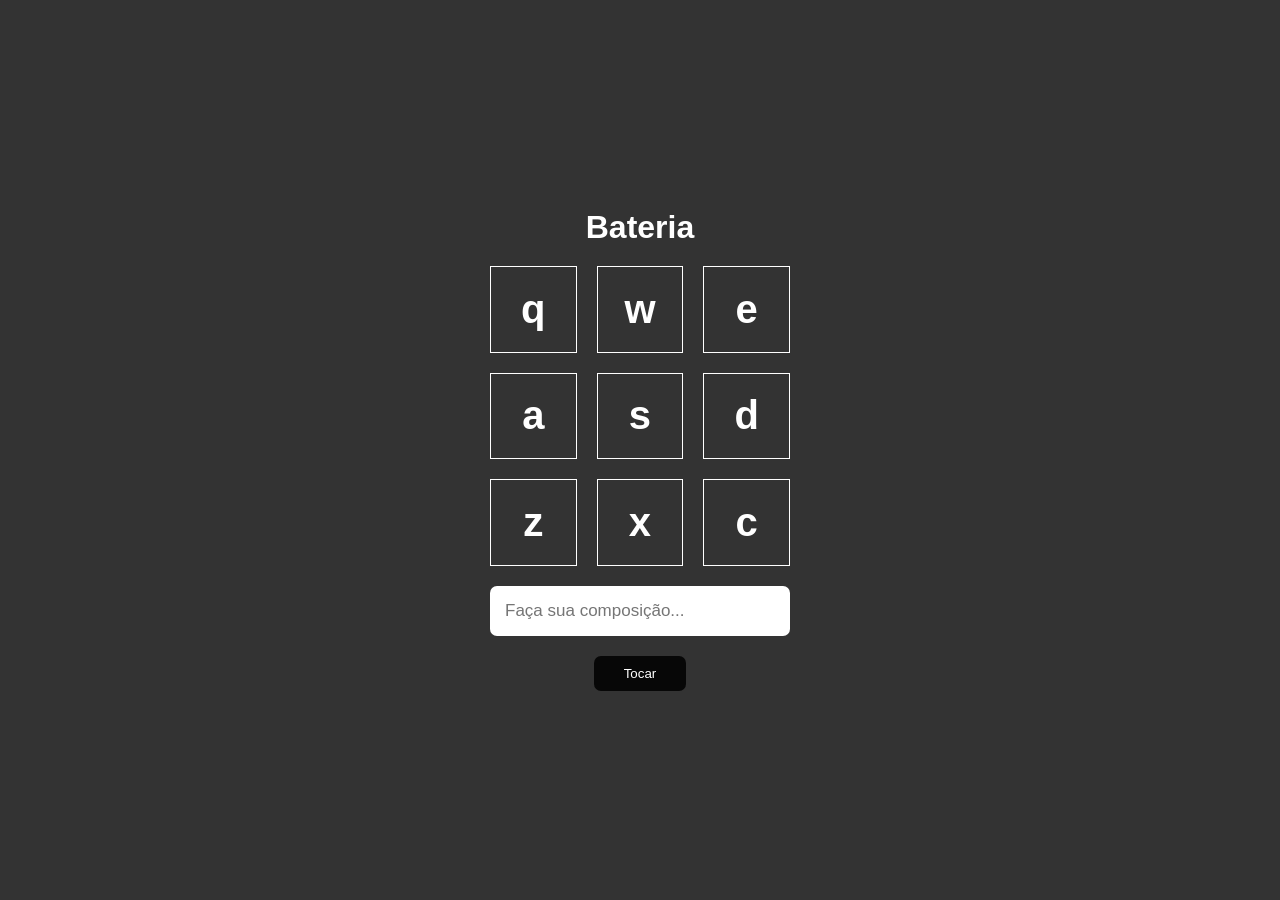
<file: projeto01-bateria/index.html>
<!DOCTYPE html>
<html lang="pt-br">
<head>
    <meta charset="UTF-8">
    <meta name="viewport" content="width=device-width, initial-scale=1.0">
    <title>Bateria</title>
    <link rel="stylesheet" href="assets/css/style.css">
</head>
<body>
    <main>
        <h1>Bateria</h1>
        <section>
            <div class="keys">
                <div data-key="keyq" class="key">q</div>
                <div data-key="keyw" class="key">w</div>
                <div data-key="keye" class="key">e</div>
                <div data-key="keya" class="key">a</div>
                <div data-key="keys" class="key">s</div>
                <div data-key="keyd" class="key">d</div>
                <div data-key="keyz" class="key">z</div>
                <div data-key="keyx" class="key">x</div>
                <div data-key="keyc" class="key">c</div>
            </div>
            <div class="painelComposition">
                <input type="text" id="musica" placeholder="Faça sua composição...">
                <button class="tocar">Tocar</button>
            </div>
        </section>
    </main>

    <audio id="s_keyq" src="sounds/keyq.wav"></audio>
    <audio id="s_keyw" src="sounds/keyw.wav"></audio>
    <audio id="s_keye" src="sounds/keye.wav"></audio>
    <audio id="s_keya" src="sounds/keya.wav"></audio>
    <audio id="s_keys" src="sounds/keys.wav"></audio>
    <audio id="s_keyd" src="sounds/keyd.wav"></audio>
    <audio id="s_keyz" src="sounds/keyz.wav"></audio>
    <audio id="s_keyx" src="sounds/keyx.wav"></audio>
    <audio id="s_keyc" src="sounds/keyc.wav"></audio>

    <script src="assets/js/script.js"></script>
</body>
</html>
</file>
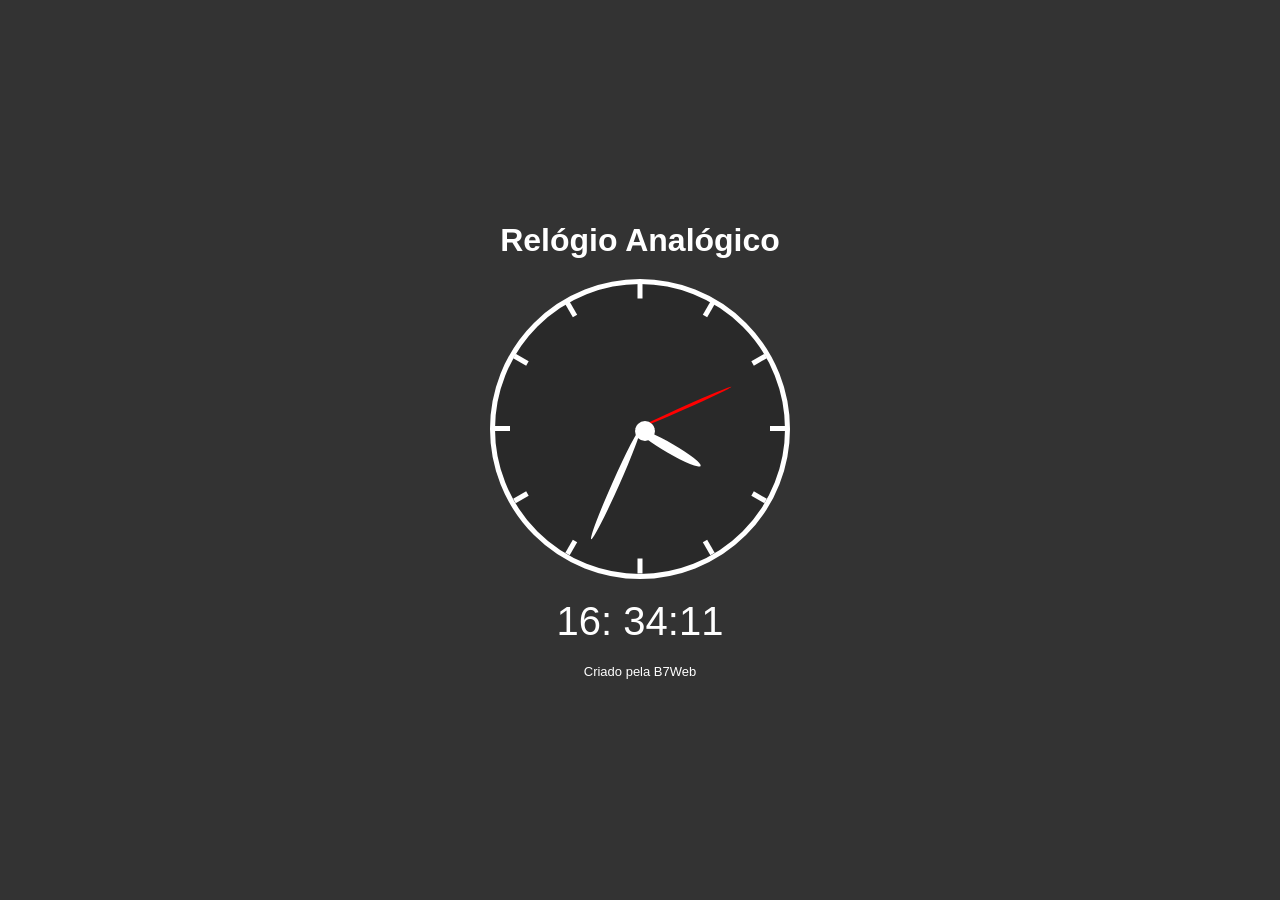
<file: projeto02-relogio/index.html>
<!DOCTYPE html>
<html lang="pt">
<head>
    <meta charset="UTF-8">
    <meta http-equiv="X-UA-Compatible" content="IE=edge">
    <meta name="viewport" content="width=device-width, initial-scale=1.0">
    <title>Relógio Analógico</title>
    <link rel="stylesheet" href="style.css" />
</head>
<body>
    <h1>Relógio Analógico</h1>

    <div class="relogio">
        <div class="riscos">
            <div class="risco" style="transform: rotate(0deg)"><div class="ponto"></div></div>
            <div class="risco" style="transform: rotate(30deg)"><div class="ponto"></div></div>
            <div class="risco" style="transform: rotate(60deg)"><div class="ponto"></div></div>
            <div class="risco" style="transform: rotate(90deg)"><div class="ponto"></div></div>
            <div class="risco" style="transform: rotate(120deg)"><div class="ponto"></div></div>
            <div class="risco" style="transform: rotate(150deg)"><div class="ponto"></div></div>
            <div class="risco" style="transform: rotate(180deg)"><div class="ponto"></div></div>
            <div class="risco" style="transform: rotate(210deg)"><div class="ponto"></div></div>
            <div class="risco" style="transform: rotate(240deg)"><div class="ponto"></div></div>
            <div class="risco" style="transform: rotate(270deg)"><div class="ponto"></div></div>
            <div class="risco" style="transform: rotate(300deg)"><div class="ponto"></div></div>
            <div class="risco" style="transform: rotate(330deg)"><div class="ponto"></div></div>
        </div>
        <div class="ponteiros">
            <div class="p p_s"></div>
            <div class="p p_m"></div>
            <div class="p p_h"></div>
            <div class="encaixe"></div>
        </div>
    </div>
    <div class="digital">--:--:--</div>

    <footer>Criado pela B7Web</footer>

    <script src="script.js"></script>
</body>
</html>
</file>
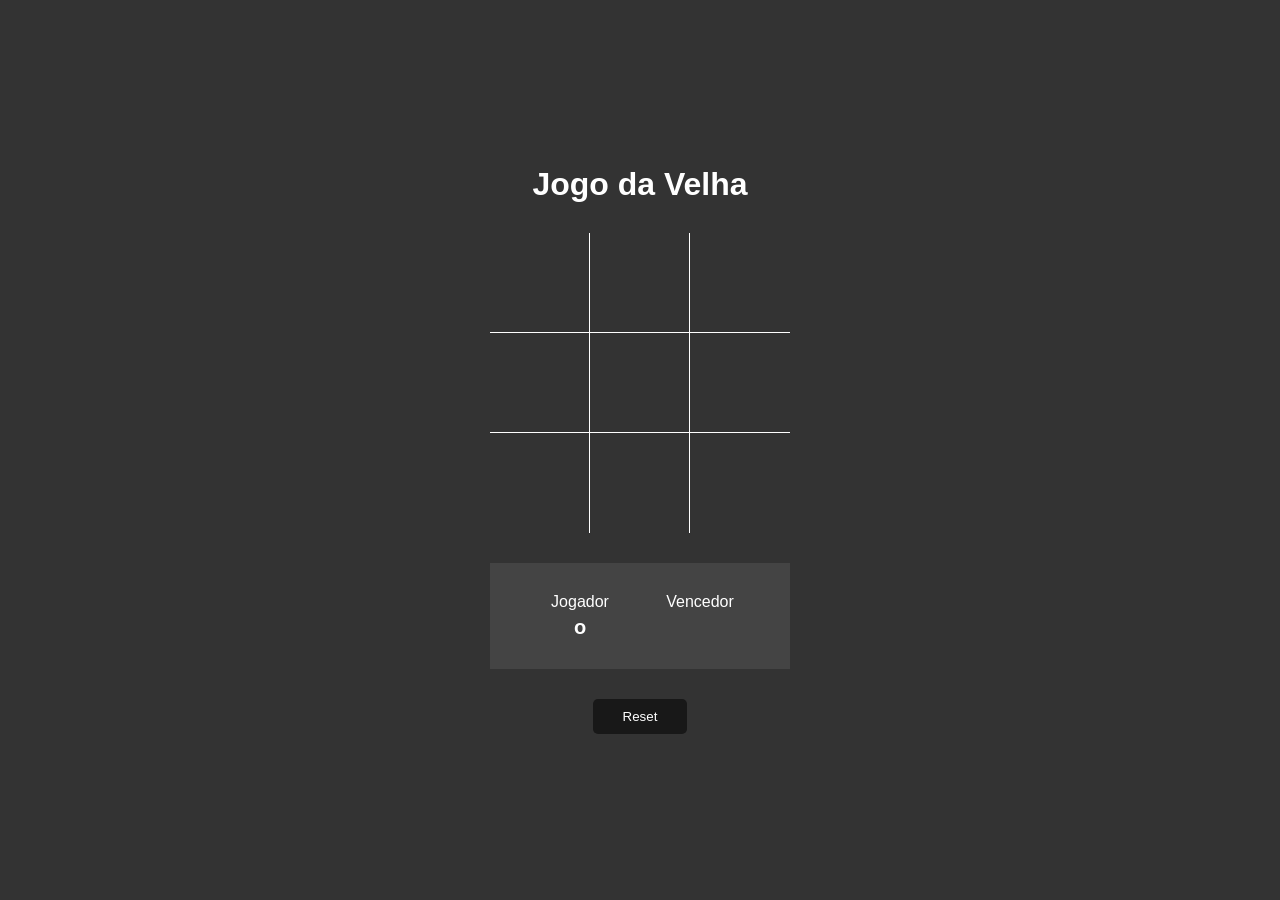
<file: projeto04-jogo-da-velha/index.html>
<!DOCTYPE html>
<html lang="pt-br">
<head>
    <meta charset="UTF-8">
    <meta name="viewport" content="width=device-width, initial-scale=1.0">
    <title>Jogo da velha</title>
    <link rel="stylesheet" href="assets/css/style.css">
</head>
<body>
    <main>
        <h1>Jogo da Velha</h1>
        <div class="areas">
            <div data-area="a1" class="area b r"></div>
            <div data-area="a2" class="area b r"></div>
            <div data-area="a3" class="area b"></div>
            <div data-area="b1" class="area b r"></div>
            <div data-area="b2" class="area b r"></div>
            <div data-area="b3" class="area b"></div>
            <div data-area="c1" class="area r"></div>
            <div data-area="c2" class="area r"></div>
            <div data-area="c3" class="area"></div>
        </div>

        <div class="painelControle">
            <div class="jogadorVez">
                <div class="tituloJogador">Jogador</div>
                <div class="vez">--</div>
            </div>
            <div class="Resultado">
                <div class="tituloResultado">Vencedor</div>
                <div class="resultado">--</div>
            </div>
        </div>
        <div class="btn">
            <button class="reset">Reset</button>
        </div>
    </main>

    <script src="assets/js/script.js"></script>
</body>
</html>
</file>
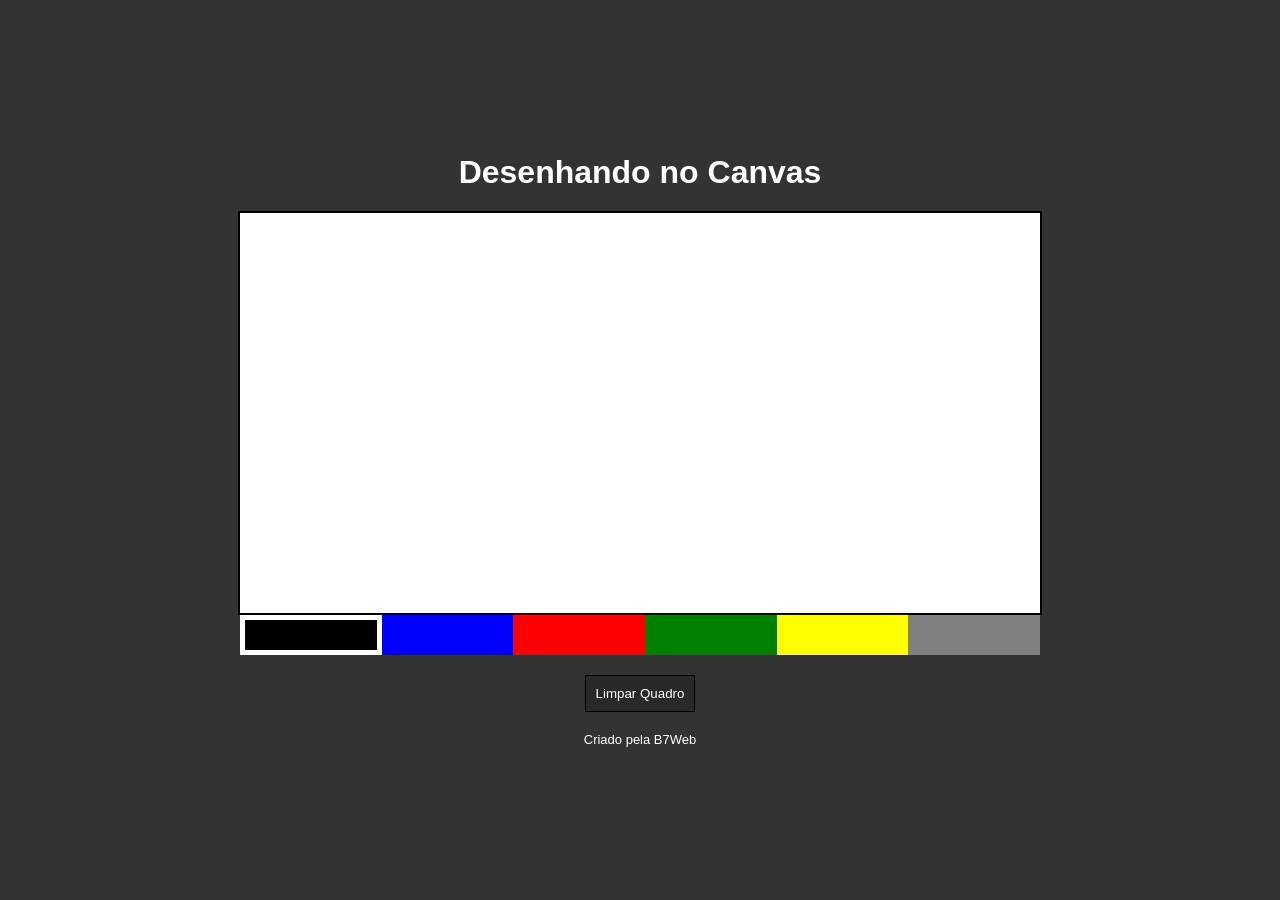
<file: projeto05-quadro-de-desenho/index.html>
<!DOCTYPE html>
<html lang="pt">
<head>
    <meta charset="UTF-8">
    <meta http-equiv="X-UA-Compatible" content="IE=edge">
    <meta name="viewport" content="width=device-width, initial-scale=1.0">
    <title>Desenhando no Canvas</title>
    <link rel="stylesheet" href="style.css" />
</head>
<body>
    <h1>Desenhando no Canvas</h1>

    <canvas id="tela" width="800" height="400"></canvas>

    <div class="colorArea">
        <div data-color="black" style="background-color: black" class="color active"></div>
        <div data-color="blue" style="background-color: blue" class="color"></div>
        <div data-color="red" style="background-color: red" class="color"></div>
        <div data-color="green" style="background-color: green" class="color"></div>
        <div data-color="yellow" style="background-color: yellow" class="color"></div>
        <div data-color="gray" style="background-color: gray" class="color"></div>
    </div>

    <button class="clear">Limpar Quadro</button>

    <footer>Criado pela B7Web</footer>

    <script src="script.js"></script>
</body>
</html>
</file>
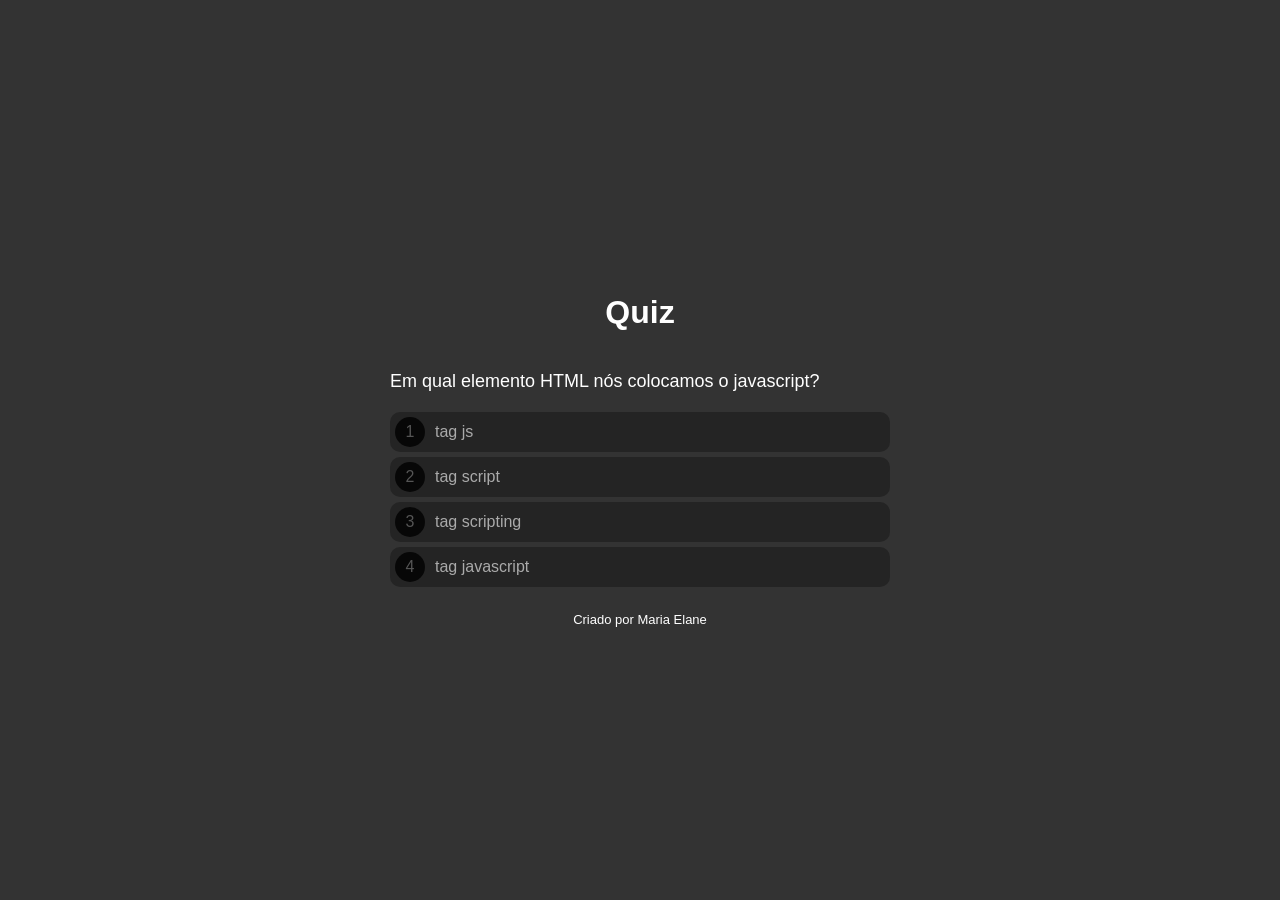
<file: projeto06-quiz/index.html>
<!DOCTYPE html>
<html lang="pt">
<head>
    <meta charset="UTF-8">
    <meta http-equiv="X-UA-Compatible" content="IE=edge">
    <meta name="viewport" content="width=device-width, initial-scale=1.0">
    <title>Quiz</title>
    <link rel="stylesheet" href="style.css" />
</head>
<body>
    <div class="progress">
        <div class="progress--bar"></div>
    </div>

    <h1>Quiz</h1>

    <div class="questionArea">
        <div class="question">...</div>
        <div class="options">
            
        </div>
    </div>

    <div class="scoreArea">
        <img src="prize.png" class="prizeImage" />
        <div class="scoreText1">Parabéns!</div>
        <div class="scorePct">Acertou 99%</div>
        <div class="scoreText2">Você respondeu 9 questões e acertou 8.</div>
        <button>Fazer novamente</button>
    </div>

    <footer>Criado por Maria Elane</footer>

    <script src="questions.js"></script>
    <script src="script.js"></script>
</body>
</html>
</file>
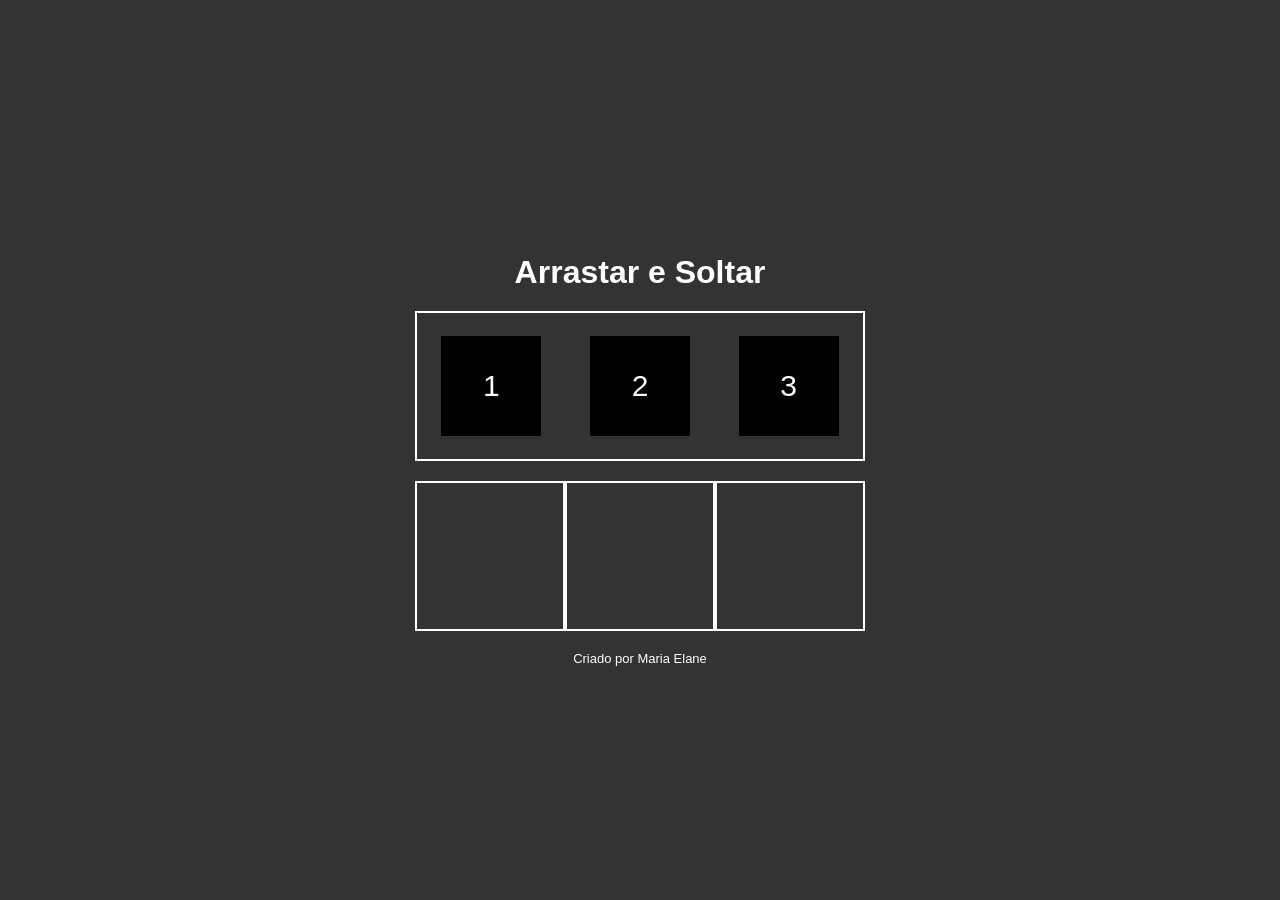
<file: projeto07-arrasta-e-solta/index.html>
<!DOCTYPE html>
<html lang="pt">
<head>
    <meta charset="UTF-8">
    <meta http-equiv="X-UA-Compatible" content="IE=edge">
    <meta name="viewport" content="width=device-width, initial-scale=1.0">
    <title>Arrastar e Soltar</title>
    <link rel="stylesheet" href="style.css" />
</head>
<body>
    <h1>Arrastar e Soltar</h1>

    <div class="neutralArea">
        <div class="item" draggable="true">1</div>
        <div class="item" draggable="true">2</div>
        <div class="item" draggable="true">3</div>
    </div>

    <div class="areas">
        <div class="area" data-name="a"></div>
        <div class="area" data-name="b"></div>
        <div class="area" data-name="c"></div>
    </div>

    <footer>Criado por Maria Elane</footer>

    <script src="script.js"></script>
</body>
</html>
</file>
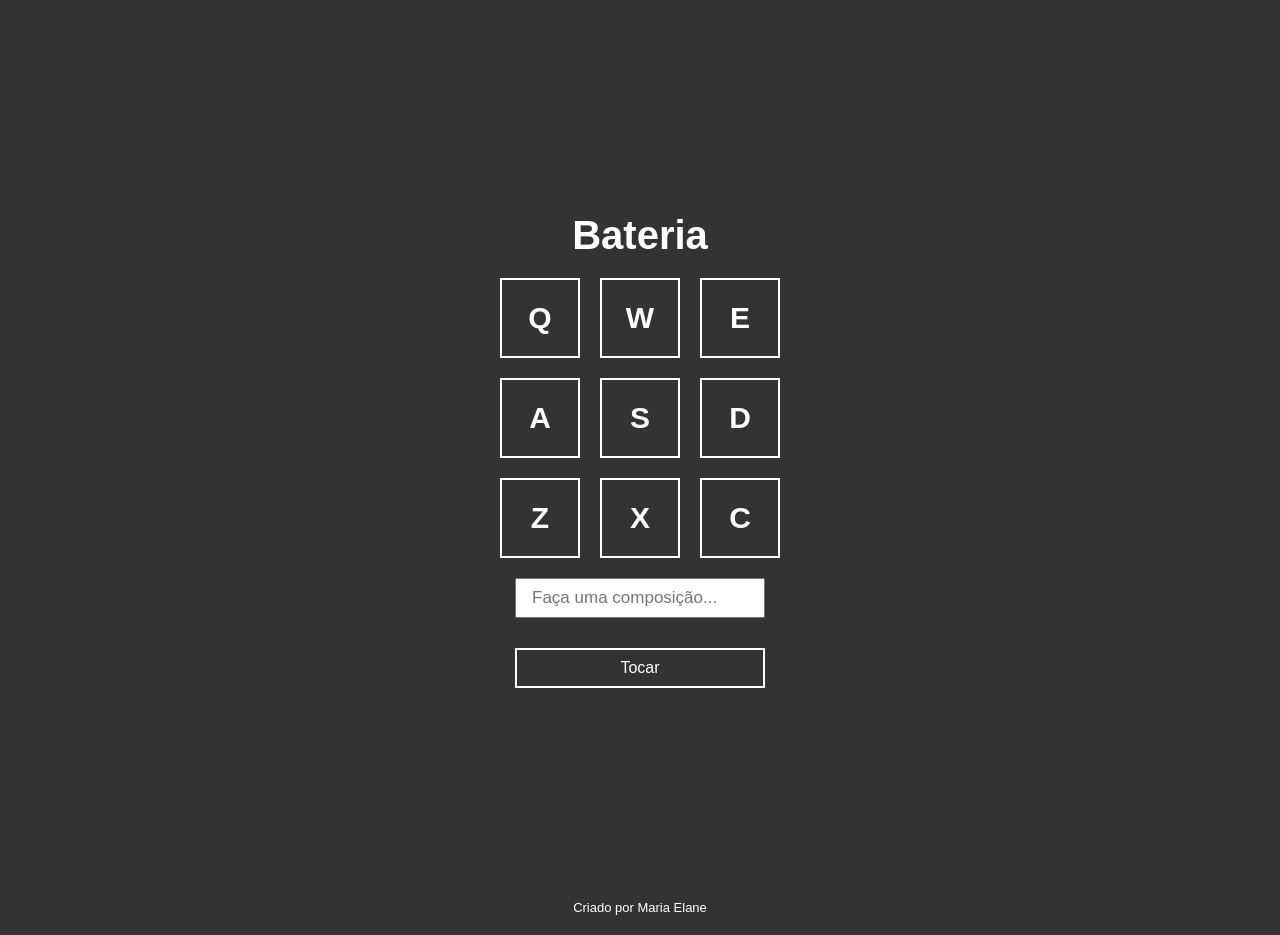
<file: projeto1-bateria/index.html>
<!DOCTYPE html>
<html lang="pt-br">

<head>
    <meta charset="UTF-8">
    <meta name="viewport" content="width=device-width, initial-scale=1.0">
    <title>Bateria</title>
    <link rel="stylesheet" href="assets/css/style.css">
</head>

<body>
    <main>
        <h1>Bateria</h1>
        <section id="keys">
            <div data-key="keyq" class="key">Q</div>
            <div data-key="keyw" class="key">W</div>
            <div data-key="keye" class="key">E</div>
            <div data-key="keya" class="key">A</div>
            <div data-key="keys" class="key">S</div>
            <div data-key="keyd" class="key">D</div>
            <div data-key="keyz" class="key">Z</div>
            <div data-key="keyx" class="key">X</div>
            <div data-key="keyc" class="key">C</div>
        </section>

        <section id="composir">
            <input type="text" id="input" placeholder="Faça uma composição...">

            <button>Tocar</button>
        </section>
    </main>

    <footer>Criado por Maria Elane</footer>

    <audio id="s_keyq" src="sounds/keyq.wav"></audio>
    <audio id="s_keyw" src="sounds/keyw.wav"></audio>
    <audio id="s_keye" src="sounds/keye.wav"></audio>
    <audio id="s_keya" src="sounds/keya.wav"></audio>
    <audio id="s_keys" src="sounds/keys.wav"></audio>
    <audio id="s_keyd" src="sounds/keyd.wav"></audio>
    <audio id="s_keyz" src="sounds/keyz.wav"></audio>
    <audio id="s_keyx" src="sounds/keyx.wav"></audio>
    <audio id="s_keyc" src="sounds/keyc.wav"></audio>

    <script src="assets/js/script.js"></script>
</body>

</html>
</file>
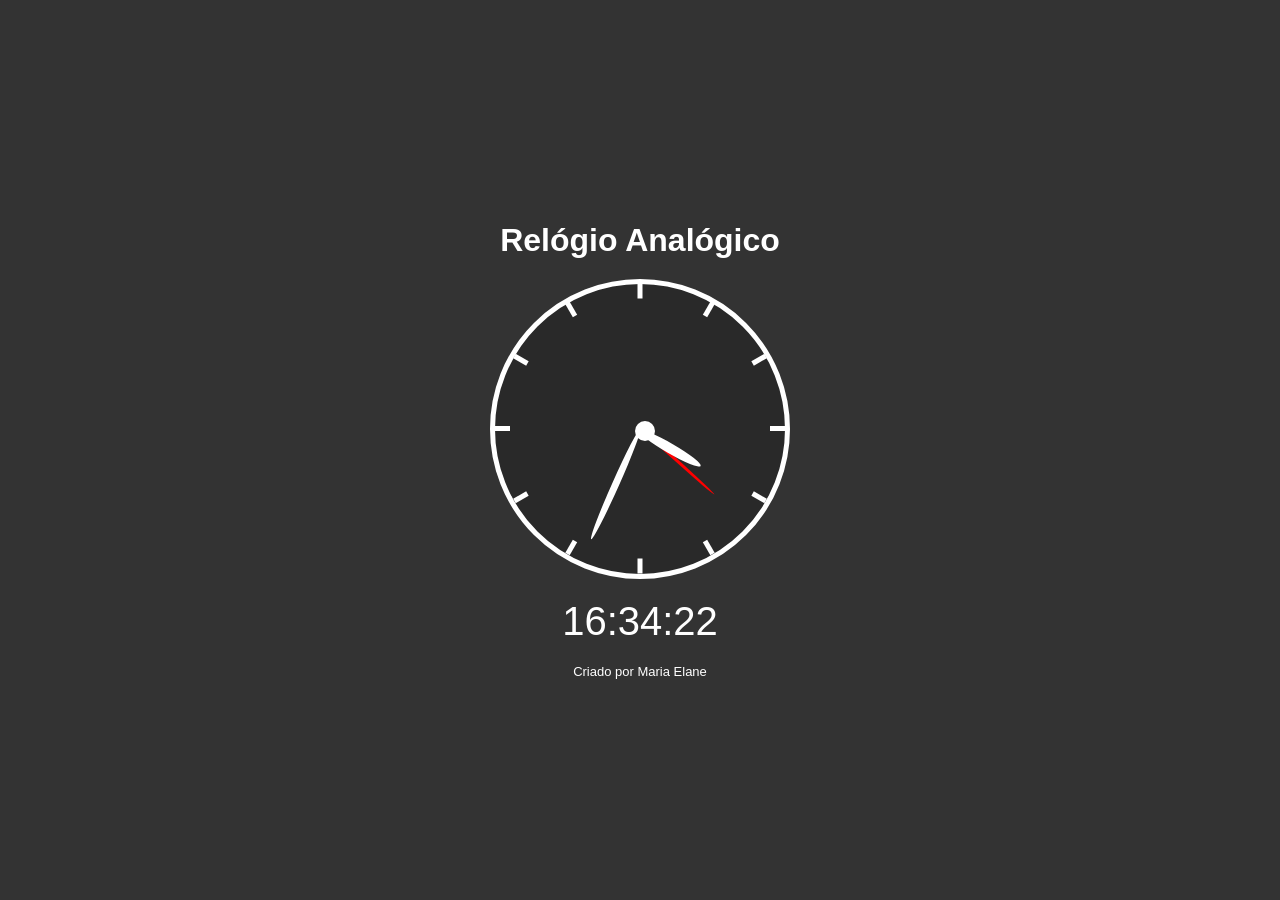
<file: projeto2-relogios/index.html>
<!DOCTYPE html>
<html lang="pt">
<head>
    <meta charset="UTF-8">
    <meta http-equiv="X-UA-Compatible" content="IE=edge">
    <meta name="viewport" content="width=device-width, initial-scale=1.0">
    <title>Relógio Analógico</title>
    <link rel="stylesheet" href="style.css" />
</head>
<body>
    <h1>Relógio Analógico</h1>

    <div class="relogio">
        <div class="riscos">
            <div class="risco" style="transform: rotate(0deg)"><div class="ponto"></div></div>
            <div class="risco" style="transform: rotate(30deg)"><div class="ponto"></div></div>
            <div class="risco" style="transform: rotate(60deg)"><div class="ponto"></div></div>
            <div class="risco" style="transform: rotate(90deg)"><div class="ponto"></div></div>
            <div class="risco" style="transform: rotate(120deg)"><div class="ponto"></div></div>
            <div class="risco" style="transform: rotate(150deg)"><div class="ponto"></div></div>
            <div class="risco" style="transform: rotate(180deg)"><div class="ponto"></div></div>
            <div class="risco" style="transform: rotate(210deg)"><div class="ponto"></div></div>
            <div class="risco" style="transform: rotate(240deg)"><div class="ponto"></div></div>
            <div class="risco" style="transform: rotate(270deg)"><div class="ponto"></div></div>
            <div class="risco" style="transform: rotate(300deg)"><div class="ponto"></div></div>
            <div class="risco" style="transform: rotate(330deg)"><div class="ponto"></div></div>
        </div>
        <div class="ponteiros">
            <div class="p p_s"></div>
            <div class="p p_m"></div>
            <div class="p p_h"></div>
            <div class="encaixe"></div>
        </div>
    </div>
    <div class="digital">--:--:--</div>

    <footer>Criado por Maria Elane</footer>

    <script src="script.js"></script>
</body>
</html>
</file>
<file: projeto01-bateria/assets/css/style.css>
* {
    margin: 0;
    padding: 0;
    box-sizing: border-box;
}


body {
    min-height: 100vh;
    background-color: #333;
    font-family: Arial, Helvetica, sans-serif;
    color: #FFF;
    display: flex;
    flex-direction: column;
    align-items: center;
    justify-content: center;
}

main h1{
    text-align:center;
    margin-bottom:20px;
}


.keys{
    height:300px;
    width:300px;
    display:grid;
    grid-template-columns:repeat(3,1fr);
    grid-template-rows:repeat(3,1fr);
    gap:20px;
}


.key{
    width:100%;
    height:100%;
    border:1px solid #fff;
    display:flex;
    justify-content: center;
    align-items: center;
    font-size:40px;
    font-weight:bolder;
}

.key:hover{
    background-color:rgba(0,0,0,0.3);
}

.key.active{
    border:1px solid yellow;
    color:yellow;
}


.painelComposition{
    width:100%;
    display:flex;
    flex-direction: column;
    align-items: center;
    justify-content: center;
    margin-top:20px;
}

#musica{
    width:100%;
    padding:15px;
    border:0;
    outline:0;
    border-radius:7px;
    font-size:17px;
}

.tocar{
    padding:10px 30px;
    margin-top:20px;
    border:0;
    border-radius:7px;
    background-color:#070707;
    color:#fff;
    cursor:pointer;
    transition:all 0.3s;
}


.tocar:hover{
    background-color:#0f0f0f;
}
</file>
<file: projeto02-relogio/style.css>
* {
    margin: 0;
    padding: 0;
    box-sizing: border-box;
}

body {
    display: flex;
    min-height: 100vh;
    justify-content: center;
    align-items: center;
    flex-direction: column;
    background-color: #333;
    font-family: Arial, Helvetica, sans-serif;
}

h1 {
    color: #FFF;
    margin-bottom: 20px;
}

.relogio {
    width: 300px;
    height: 300px;
    border: 5px solid #FFF;
    border-radius: 50%;
    background-color: rgba(0, 0, 0, 0.2);
}

.riscos {
    width: 100%;
    height: 100%;
    padding-left: 50%;
    padding-top: 50%;
    margin-top: -3px;
}
.risco {
    width: 145px;
    height: 5px;
    position: absolute;
    transform-origin: left;
    display: flex;
    justify-content: flex-end;
}
.risco .ponto {
    width: 15px;
    height: 100%;
    background-color: #FFF;
}

.ponteiros {
    width: 100%;
    height: 100%;
    padding-left: 50%;
    padding-top: 50%;
    margin-top: -100%;
}
.p {
    transform-origin: left;
    transform: rotate(0deg);
    border-radius: 50%;
    position: absolute;
}

.p_s {
    width: 100px;
    height: 3px;
    background-color: #F00;
}
.p_m {
    width: 120px;
    height: 7px;
    background-color: #FFF;
}
.p_h {
    width: 70px;
    height: 10px;
    background-color: #FFF;
}
.encaixe {
    width: 20px;
    height: 20px;
    background-color: #FFF;
    border-radius: 50%;
    position: absolute;
    margin-top: -5px;
    margin-left: -5px;
}
.digital {
    color: #FFF;
    font-size: 40px;
    margin-top: 20px;
}

footer {
    margin-top: 20px;
    color: #FFF;
    font-size: 13px;
}
</file>
<file: projeto04-jogo-da-velha/assets/css/style.css>
* {
    margin: 0;
    padding: 0;
    box-sizing: border-box;
}

body {
    font-family: Arial, Helvetica, sans-serif;
    background-color: #333;
    color: #fff;

}

main {
    min-height: 100vh;
    display: flex;
    flex-direction: column;
    align-items: center;
    justify-content: center;
}

main h1{
    margin-bottom:30px;
}

.areas{
    width:300px;
    height:300px;
    display:grid;
    grid-template-columns:repeat(3,1fr);
    grid-template-rows:repeat(3,1fr);
}

.area{
    display:flex;
    justify-content:center;
    align-items:center;
    font-size:60px;
    font-weight:bolder;
}

.area.r{
    border-right:1px solid #fff;
}

.area.b{
    border-bottom:1px solid #fff;
}

.area:hover{
    background-color:rgba(0,0,0,0.2);
}


.painelControle{
    display:flex;
    width:300px;
    padding:30px;
    margin-top:30px;
    background-color:#444;
}

.jogadorVez{
    flex:1;
    text-align:center;
}

.Resultado{
    flex:1;
    text-align:center;
}

.vez,
.resultado{
    margin-top:5px;
    font-size:20px;
    font-weight:bold;
}


.btn button{
    padding:10px 30px;
    margin-top:30px;
    border:0;
    background-color:#181818;
    border-radius:5px;
    color:#fff;
    cursor:pointer;
    transition:all 0.3s ease;
}


.btn button:hover{
    background-color:#000;
}
</file>
<file: projeto05-quadro-de-desenho/style.css>
* {
    margin: 0;
    padding: 0;
    box-sizing: border-box;
}

body {
    display: flex;
    min-height: 100vh;
    justify-content: center;
    align-items: center;
    flex-direction: column;
    background-color: #333;
    font-family: Arial, Helvetica, sans-serif;
}

h1 {
    color: #FFF;
    margin-bottom: 20px;
}

#tela {
    border: 2px solid #000;
    background-color: #FFF;
    cursor: crosshair;
}

.colorArea {
    width: 800px;
    display: flex;
}
.color {
    flex: 1;
    height: 40px;
    cursor: pointer;
}
.color.active {
    border: 5px solid #FFF;
}

.clear {
    border: 1px solid #000;
    background-color: rgba(0, 0, 0, 0.2);
    color: #FFF;
    padding: 10px;
    margin-top: 20px;
    cursor: pointer;
}

footer {
    margin-top: 20px;
    color: #FFF;
    font-size: 13px;
}
</file>
<file: projeto06-quiz/style.css>
* {
    margin: 0;
    padding: 0;
    box-sizing: border-box;
}

body {
    display: flex;
    min-height: 100vh;
    justify-content: center;
    align-items: center;
    flex-direction: column;
    background-color: #333;
    font-family: Arial, Helvetica, sans-serif;
}

h1 {
    color: #FFF;
    margin: 20px 0;
}

.progress {
    height: 5px;
    position: fixed;
    left: 0;
    top: 0;
    right: 0;
}
.progress--bar {
    background-color: #00FF00;
    height: 100%;
    transition: all ease .5s;
}

.questionArea,
.scoreArea {
    display: none;
}

.questionArea {
    max-width: 500px;
    width: 100%;
}

.question {
    color: #FFF;
    font-size: 18px;
    margin: 20px 0;
}
.option {
    display: flex;
    align-items: center;
    height: 40px;
    background-color: rgba(0, 0, 0, 0.3);
    border-radius: 10px;
    margin-bottom: 5px;
    color: #AAA;
    font-size: 16px;
    cursor: pointer;
}
.option span {
    display: flex;
    justify-content: center;
    align-items: center;
    width: 30px;
    height: 30px;
    border-radius: 15px;
    margin-left: 5px;
    margin-right: 10px;
    background-color: rgba(0, 0, 0, 0.8);
    color: #555;
}
.option:hover {
    background-color: rgba(0, 0, 0, 0.2);
}

.scoreArea {
    background-color: rgba(255, 255, 255, 0.5);
    padding: 20px;
    border-radius: 20px;
    margin: 10px;
    text-align: center;
}
.prizeImage {
    width: auto;
    height: 100px;
    margin-bottom: 10px;
}
.scoreText1 {
    color: #000;
    font-size: 23px;
    font-weight: bold;
    margin-bottom: 10px;
}
.scorePct {
    color: #0d630d;
    font-size: 30px;
    font-weight: bold;
    margin-bottom: 10px;
}
.scoreText2 {
    font-size: 16px;
    color: #000;
    margin-bottom: 10px;
}

.scoreArea button {
    border: 0;
    border-radius: 10px;
    background-color: rgba(0, 0, 0, 0.5);
    color: #CCC;
    padding: 10px;
    margin-top: 20px;
    cursor: pointer;
}
.scoreArea button:hover {
    background-color: rgba(0, 0, 0, 0.4);
}

footer {
    margin-top: 20px;
    color: #FFF;
    font-size: 13px;
}
</file>
<file: projeto07-arrasta-e-solta/style.css>
* {
    margin: 0;
    padding: 0;
    box-sizing: border-box;
}

body {
    display: flex;
    min-height: 100vh;
    justify-content: center;
    align-items: center;
    flex-direction: column;
    background-color: #333;
    font-family: Arial, Helvetica, sans-serif;
}

h1 {
    color: #FFF;
    margin: 20px 0;
}

.neutralArea {
    width: 450px;
    height: 150px;
    display: flex;
    justify-content: space-around;
    align-items: center;
    border: 2px solid #FFF;
}
.item {
    width: 100px;
    height: 100px;
    background-color: #000;
    color: #FFF;
    font-size: 30px;
    display: flex;
    justify-content: center;
    align-items: center;
    cursor: grab;
}
.item.dragging {
    opacity: 0.5;
}
.areas {
    width: 450px;
    display: flex;
    margin-top: 20px;
}
.areas.correct .area {
    border: 2px solid #00FF00;
}
.area {
    width: 150px;
    height: 150px;
    border: 2px solid #FFF;
    display: flex;
    justify-content: center;
    align-items: center;
}
.hover {
    background-color: rgba(0, 0, 0, 0.3);
}
footer {
    margin-top: 20px;
    color: #FFF;
    font-size: 13px;
}
</file>
<file: projeto1-bateria/assets/css/style.css>
*{
    margin: 0;
    padding:0;
    box-sizing:border-box;
    font-family:Arial, Helvetica, sans-serif;
}

main{
    display:flex;
    flex-direction:column;
    align-items:center;
    justify-content:center;
    min-height:100vh;
    background-color:#333;
    color:#fff;
    font-size:17px;
}

h1{
    font-size:40px;
    margin-bottom:20px;
}

#keys{
    display:grid;
    grid-template-columns:repeat(3,1fr);
    gap:20px;
}

.key{
    width:80px;
    height:80px;
    border:2px solid #fff;
    display:flex;
    align-items:center;
    justify-content:center;
    font-size:30px;
    font-weight:bold;
    cursor:pointer;
}

.key.active{
    border:2px solid #ff0;
    color:#ff0;
}

#composir{
    width:250px;
    display:flex;
    flex-direction:column;
    gap:20px;
    margin-top:20px;
}

#input{
    width:100%;
    height:40px;
    padding:10px 15px;
    outline:none;
    font-size:17px;
}

button{
    width:100%;
    height:40px;
    background-color: transparent;
    border:2px solid #fff;
    color:#fff;
    font-size:16px;
    cursor:pointer;
    margin-top:10px;
}

button:hover{
    background-color:rgba(0,0,0,0.2);
}

footer{
    display:flex;
    align-items: center;
    justify-content: center;
    background-color:#333;
    color:#fff;
    padding-bottom:20px;
    font-size:13px;
}
</file>
<file: projeto2-relogios/style.css>
* {
    margin: 0;
    padding: 0;
    box-sizing: border-box;
}

body {
    display: flex;
    min-height: 100vh;
    justify-content: center;
    align-items: center;
    flex-direction: column;
    background-color: #333;
    font-family: Arial, Helvetica, sans-serif;
}

h1 {
    color: #FFF;
    margin-bottom: 20px;
}

.relogio {
    width: 300px;
    height: 300px;
    border: 5px solid #FFF;
    border-radius: 50%;
    background-color: rgba(0, 0, 0, 0.2);
}

.riscos {
    width: 100%;
    height: 100%;
    padding-left: 50%;
    padding-top: 50%;
    margin-top: -3px;
}
.risco {
    width: 145px;
    height: 5px;
    position: absolute;
    transform-origin: left;
    display: flex;
    justify-content: flex-end;
}
.risco .ponto {
    width: 15px;
    height: 100%;
    background-color: #FFF;
}

.ponteiros {
    width: 100%;
    height: 100%;
    padding-left: 50%;
    padding-top: 50%;
    margin-top: -100%;
}
.p {
    transform-origin: left;
    transform: rotate(0deg);
    border-radius: 50%;
    position: absolute;
}

.p_s {
    width: 100px;
    height: 3px;
    background-color: #F00;
}
.p_m {
    width: 120px;
    height: 7px;
    background-color: #FFF;
}
.p_h {
    width: 70px;
    height: 10px;
    background-color: #FFF;
}
.encaixe {
    width: 20px;
    height: 20px;
    background-color: #FFF;
    border-radius: 50%;
    position: absolute;
    margin-top: -5px;
    margin-left: -5px;
}
.digital {
    color: #FFF;
    font-size: 40px;
    margin-top: 20px;
}

footer {
    margin-top: 20px;
    color: #FFF;
    font-size: 13px;
}
</file>
